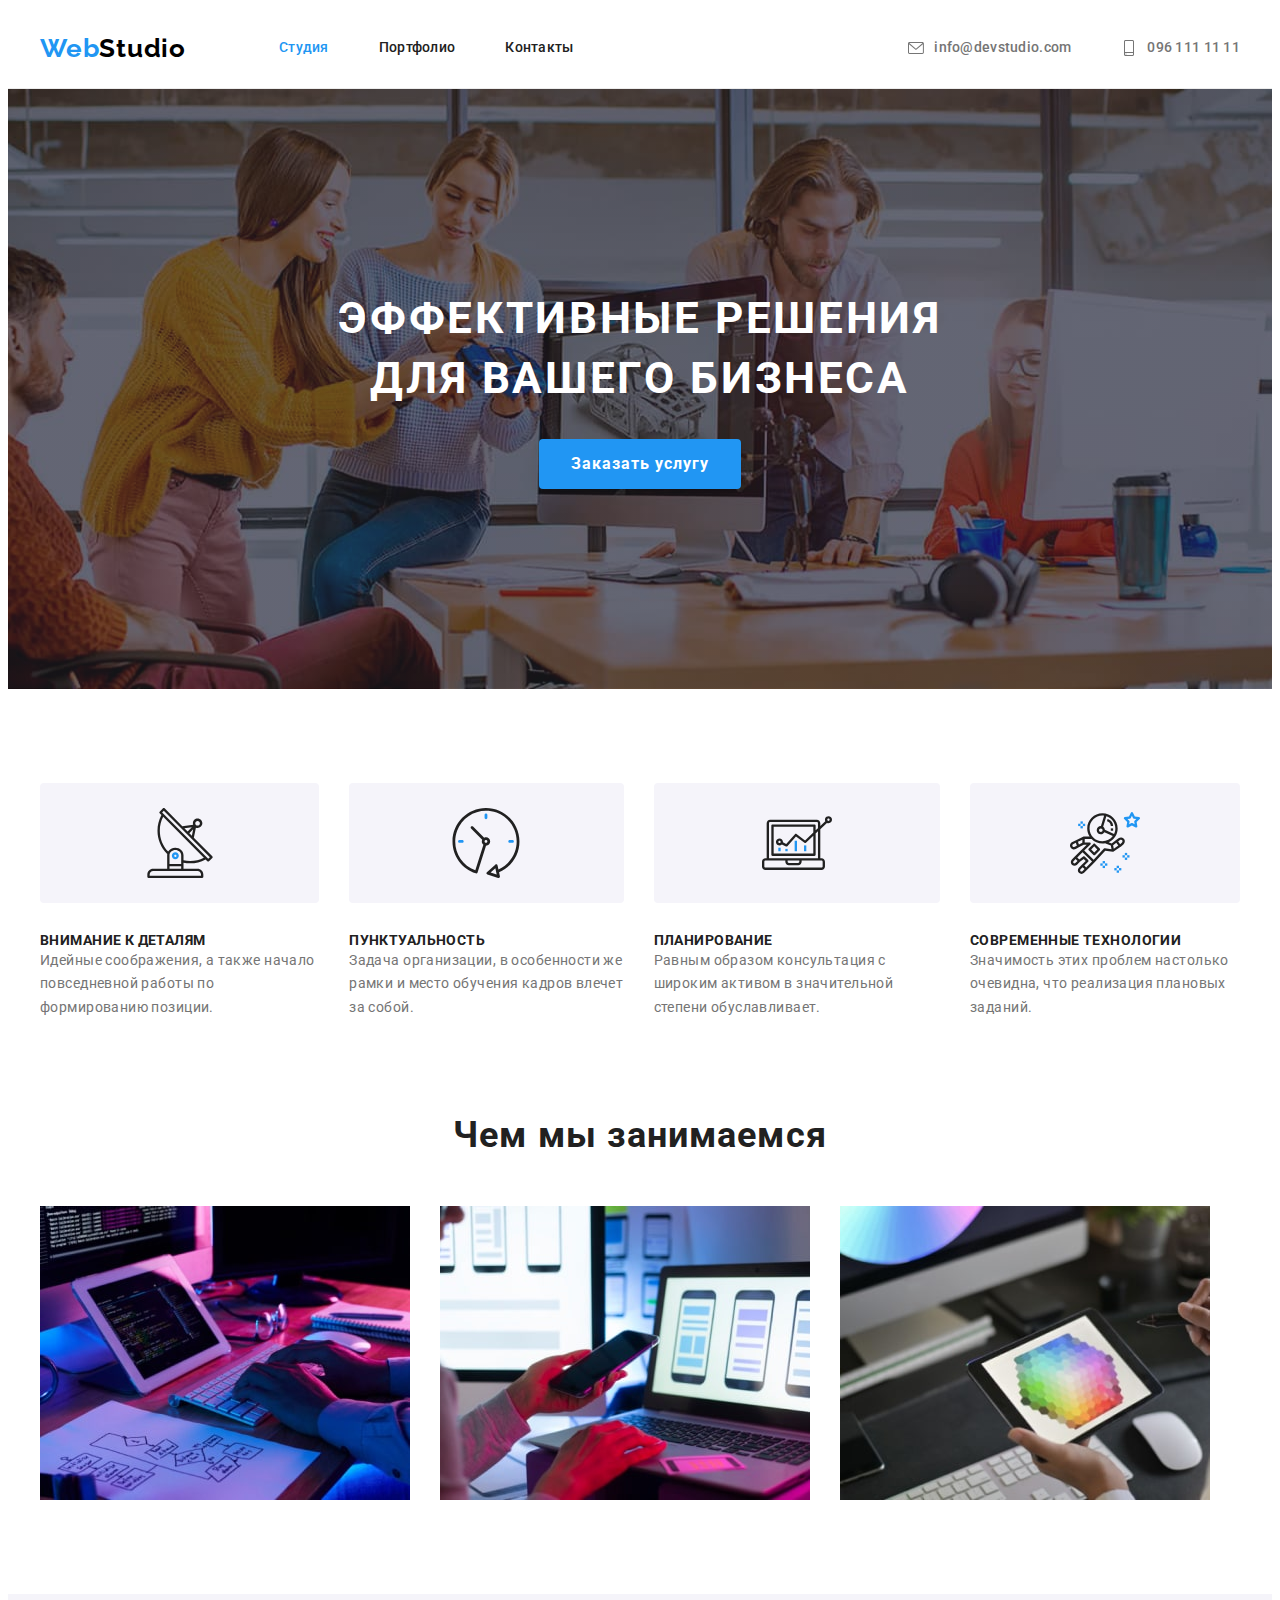
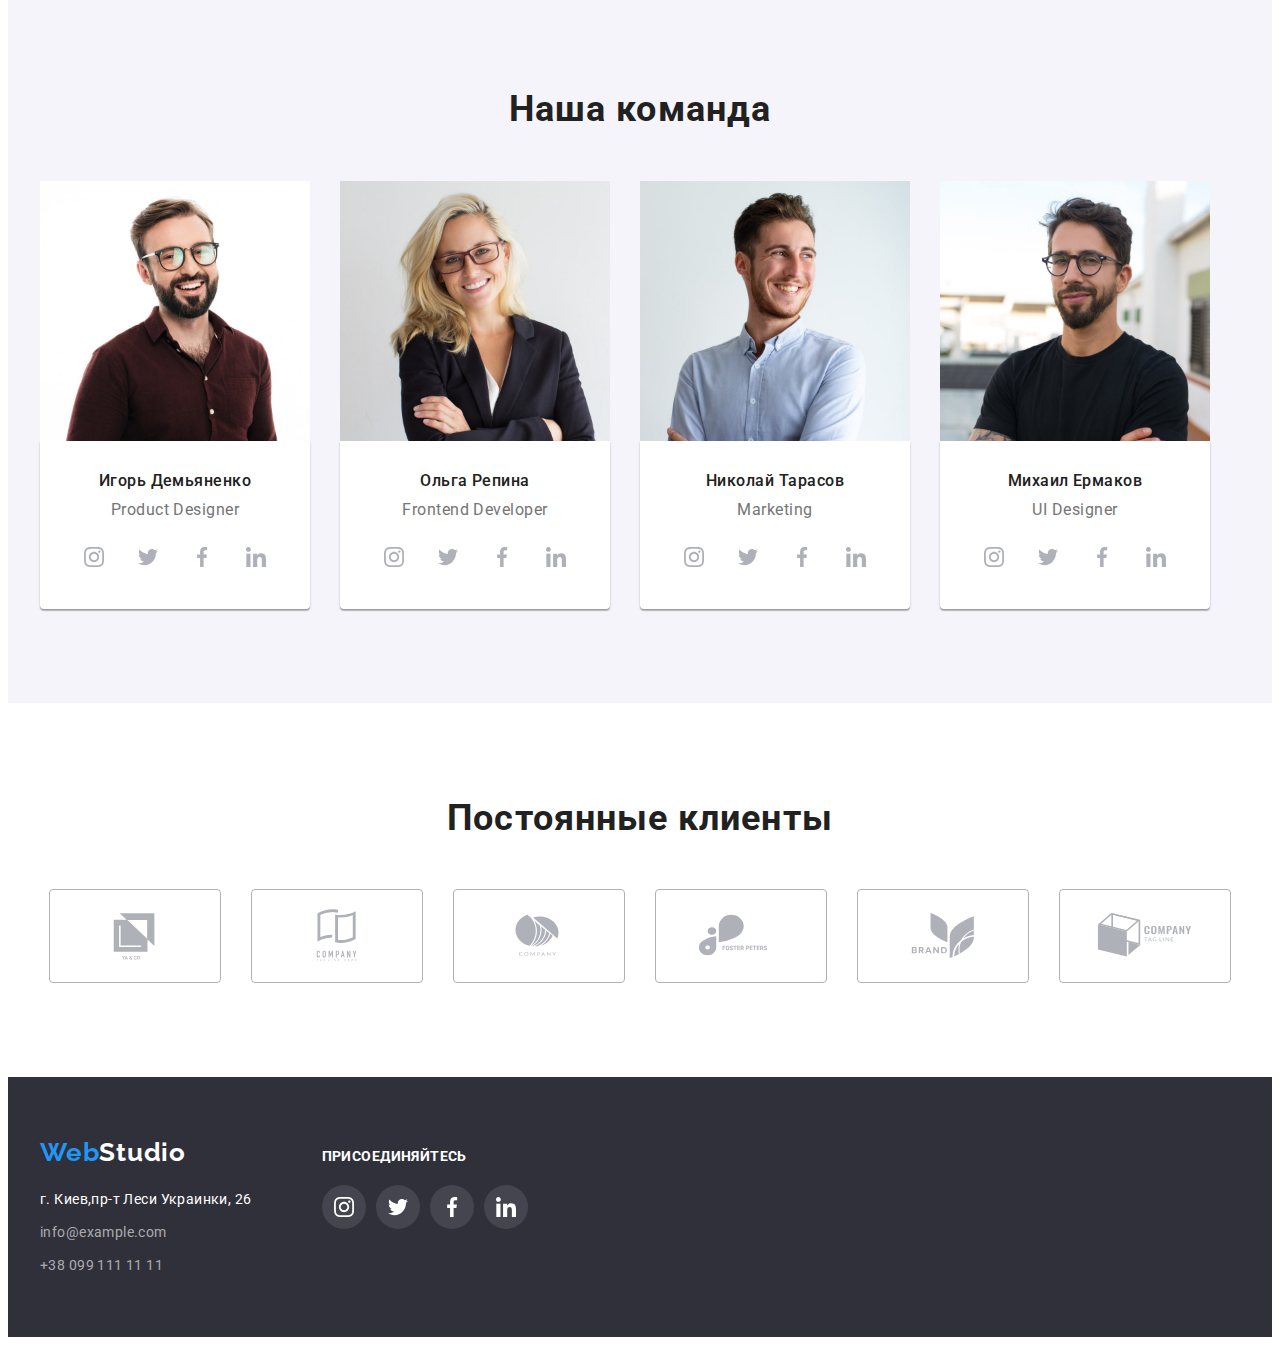
<file: index.html>
<!DOCTYPE html>
<html lang="ru">

<head>
    <meta charset="UTF-8" />
    <meta http-equiv="X-UA-Compatible" content="IE=edge" />
    <meta name="viewport" content="width=device-width, initial-scale=1.0" />
    <title>Студия</title>
    <link rel="preconnect" href="https://fonts.googleapis.com">
    <link rel="preconnect" href="https://fonts.gstatic.com" crossorigin>
    <link
        href="https://fonts.googleapis.com/css2?family=Raleway:wght@700&family=Roboto:wght@400;500;700;900&display=swap"
        rel="stylesheet">
    <link rel="stylesheet" href="https://cdnjs.cloudflare.com/ajax/libs/modern-normalize/1.1.0/modern-normalize.min.css"
        integrity="sha512-wpPYUAdjBVSE4KJnH1VR1HeZfpl1ub8YT/NKx4PuQ5NmX2tKuGu6U/JRp5y+Y8XG2tV+wKQpNHVUX03MfMFn9Q=="
        crossorigin="anonymous" referrerpolicy="no-referrer" />
    <link rel="stylesheet" href="./css/styles.css">
</head>

<body>
    <header class="header">
        <div class="container header-container">
            <a class="logo link" href="WebStudio"> <span class="logo-web">Web</span><span
                    class="logo-black">Studio</span></a>
            <nav class="nav">
                <ul class="nav-list list">
                    <li class="nav-item"><a href="./index.html" class="nav-link link current">Студия</a></li>
                    <li class="nav-item"><a href="./portfolio.html" class="nav-link link">Портфолио</a></li>
                    <li class="nav-item"><a href="" class="nav-link link">Контакты</a></li>
                </ul>
            </nav>
            <ul class="contacts list">
                <li class="contact-item"><a class="header-contact-link link" href="mailto:info@devstudio.com">
                        <svg class="header-contact-icon" width="16" height="16">
                            <use href="./images/icons.svg#icon-envelope"></use>
                        </svg>info@devstudio.com
                    </a></li>
                <li class="contact-item"><a class="header-contact-link link" href="tel:+380961111111">
                        <svg class="header-contact-icon" width="16" height="16">
                            <use href="./images/icons.svg#icon-smartphone"></use>
                        </svg>096 111 11
                        11</a></li>
            </ul>
        </div>
    </header>
    <main>
        <section class=" main-section">
            <div class="container container-hero">
                <h1 class="main">Эффективные решения для вашего бизнеса</h1>
                <button class="primary-btn" type="button">Заказать услугу</button>
            </div>
        </section>
        <section class="section special">
            <div class="container special-our">
                <h2 class="visually-hidden">Особенности</h2>
                <ul class="special-list list">
                    <li class="special-item picture-item">
                        <div class="pictures">
                            <svg class="special-icon" width="70" height="70">
                                <use href="./images/icons.svg#icon-antenna"></use>
                            </svg>
                        </div>
                        <h3 class="special-title">Внимание к деталям</h3>
                        <p class="special-text">Идейные соображения, а также начало повседневной
                            работы по формированию
                            позиции.</p>
                    </li>
                    <li class="special-item picture-item">
                        <div class="pictures">
                            <svg class="special-icon" width="70" height="70">
                                <use href="./images/icons.svg#icon-clock"></use>
                            </svg>
                        </div>
                        <h3 class="special-title">Пунктуальность</h3>
                        <p class="special-text">Задача организации, в особенности же рамки и
                            место обучения кадров
                            влечет за
                            собой.</p>
                    </li>
                    <li class="special-item picture-item">
                        <div class="pictures">
                            <svg class="special-icon" width="70" height="70">
                                <use href="./images/icons.svg#icon-diagram"></use>
                            </svg>
                        </div>
                        <h3 class="special-title">Планирование</h3>
                        <p class="special-text">Равным образом консультация с широким активом в
                            значительной степени
                            обуславливает.</p>
                    </li>
                    <li class="special-item picture-item">
                        <div class="pictures">
                            <svg class="special-icon" width="70" height="70">
                                <use href="./images/icons.svg#icon-astronaut"></use>
                            </svg>
                        </div>
                        <h3 class="special-title picture-item">Современные технологии</h3>
                        <p class="special-text">Значимость этих проблем настолько очевидна, что
                            реализация плановых
                            заданий.
                        </p>
                    </li>
                </ul>
            </div>
        </section>
        <section class="section section-work">
            <div class="container">
                <h2 class="section-title">Чем мы занимаемся</h2>
                <ul class="work-list list">
                    <li class="work-item">
                        <img src="./images/what-are-we-doing-1-min.jpg" alt="руки на клавиатуре" width="370">
                    </li>
                    <li class="work-item">
                        <img src="./images/what-are-we-doing-2-min.jpg" alt="в руках мобильный телефон" width="370">
                    </li>
                    <li class="work-item">
                        <img src="./images/what-are-we-doing-3-min.jpg" alt="в руках планшет" width="370">
                    </li>
                </ul>
            </div>
        </section>
        <section class="section team">
            <div class="container">
                <h2 class="team-title section-title">Наша команда</h2>
                <ul class="team-list list">
                    <li class="team-item"><img src="./images/img-min-1.jpg" alt="мужчина в коричневой рубашке"
                            width="270">
                        <div class="teammate">
                            <h3 class="teammate-name general-styles">Игорь Демьяненко</h3>
                            <p class="teammate-position general-styles">Product Designer</p>
                            <ul class="teammate-social-list list">
                                <li class="teammate-social-item">
                                    <a href="" class="teammate-social-link">
                                        <svg class="teammate-social-icon" width="20" height="20">
                                            <use href="./images/icons.svg#icon-instagram"></use>
                                        </svg>
                                    </a>
                                </li>
                                <li class=" teammate-social-item">
                                    <a href="" class="teammate-social-link"><svg class="teammate-social-icon" width="20"
                                            height="20">
                                            <use href="./images/icons.svg#icon-twitter"></use>
                                        </svg></a>
                                </li>
                                <li class="teammate-social-item">
                                    <a href="" class="teammate-social-link"><svg class="teammate-social-icon" width="20"
                                            height="20">
                                            <use href="./images/icons.svg#icon-facebook"></use>
                                        </svg></a>
                                </li>
                                <li class="teammate-social-item">
                                    <a href="" class="teammate-social-link"><svg class="teammate-social-icon" width="20"
                                            height="20">
                                            <use href="./images/icons.svg#icon-linkedin"></use>
                                        </svg></a>
                                </li>
                            </ul>
                        </div>
                    </li>
                    <li class="team-item">
                        <img src="./images/img-min-2.jpg" alt="женщина" width="270">
                        <div class="teammate">
                            <h3 class="teammate-name general-styles">Ольга Репина</h3>
                            <p class="teammate-position general-styles">Frontend Developer</p>
                            <ul class="teammate-social-list list">
                                <li class="teammate-social-item">
                                    <a href="" class="teammate-social-link">
                                        <svg class="teammate-social-icon" width="20" height="20">
                                            <use href="./images/icons.svg#icon-instagram"></use>
                                        </svg>
                                    </a>
                                </li>
                                <li class=" teammate-social-item">
                                    <a href="" class="teammate-social-link"><svg class="teammate-social-icon" width="20"
                                            height="20">
                                            <use href="./images/icons.svg#icon-twitter"></use>
                                        </svg></a>
                                </li>
                                <li class="teammate-social-item">
                                    <a href="" class="teammate-social-link"><svg class="teammate-social-icon" width="20"
                                            height="20">
                                            <use href="./images/icons.svg#icon-facebook"></use>
                                        </svg></a>
                                </li>
                                <li class="teammate-social-item">
                                    <a href="" class="teammate-social-link"><svg class="teammate-social-icon" width="20"
                                            height="20">
                                            <use href="./images/icons.svg#icon-linkedin"></use>
                                        </svg></a>
                                </li>
                            </ul>
                        </div>
                    </li>
                    <li class="team-item">
                        <img src="./images/img-min-3.jpg" alt="мужчина в коричневой рубашке" width="270">
                        <div class="teammate">
                            <h3 class="teammate-name general-styles">Николай Тарасов</h3>
                            <p class="teammate-position general-styles">Marketing</p>
                            <ul class="teammate-social-list list">
                                <li class="teammate-social-item">
                                    <a href="" class="teammate-social-link">
                                        <svg class="teammate-social-icon" width="20" height="20">
                                            <use href="./images/icons.svg#icon-instagram"></use>
                                        </svg>
                                    </a>
                                </li>
                                <li class=" teammate-social-item">
                                    <a href="" class="teammate-social-link"><svg class="teammate-social-icon" width="20"
                                            height="20">
                                            <use href="./images/icons.svg#icon-twitter"></use>
                                        </svg></a>
                                </li>
                                <li class="teammate-social-item">
                                    <a href="" class="teammate-social-link"><svg class="teammate-social-icon" width="20"
                                            height="20">
                                            <use href="./images/icons.svg#icon-facebook"></use>
                                        </svg></a>
                                </li>
                                <li class="teammate-social-item">
                                    <a href="" class="teammate-social-link"><svg class="teammate-social-icon" width="20"
                                            height="20">
                                            <use href="./images/icons.svg#icon-linkedin"></use>
                                        </svg></a>
                                </li>
                            </ul>
                        </div>
                    </li>
                    <li class="team-item">
                        <img src="./images/img-min-4.jpg" alt="мужчина в коричневой рубашке" width="270">
                        <div class="teammate">
                            <h3 class="teammate-name general-styles">Михаил Ермаков</h3>
                            <p class="teammate-position general-styles">UI Designer</p>
                            <ul class="teammate-social-list list">
                                <li class="teammate-social-item">
                                    <a href="" class="teammate-social-link">
                                        <svg class="teammate-social-icon" width="20" height="20">
                                            <use href="./images/icons.svg#icon-instagram"></use>
                                        </svg>
                                    </a>
                                </li>
                                <li class=" teammate-social-item">
                                    <a href="" class="teammate-social-link"><svg class="teammate-social-icon" width="20"
                                            height="20">
                                            <use href="./images/icons.svg#icon-twitter"></use>
                                        </svg></a>
                                </li>
                                <li class="teammate-social-item">
                                    <a href="" class="teammate-social-link"><svg class="teammate-social-icon" width="20"
                                            height="20">
                                            <use href="./images/icons.svg#icon-facebook"></use>
                                        </svg></a>
                                </li>
                                <li class="teammate-social-item">
                                    <a href="" class="teammate-social-link"><svg class="teammate-social-icon" width="20"
                                            height="20">
                                            <use href="./images/icons.svg#icon-linkedin"></use>
                                        </svg></a>
                                </li>
                            </ul>
                        </div>
                    </li>
                </ul>
            </div>
        </section>
        <section class="section clients">
            <div class="container">
                <h2 class="clients-title section-title">Постоянные клиенты</h2>
                <ul class="clients-list list">
                    <li class="client-item">
                        <a href="" class="client-link"><svg class="client-icon" width="106" height="60">
                                <use href="./images/icons.svg#icon-Logo-1"></use>
                            </svg></a>
                    </li>
                    <li class="client-item">
                        <a href="" class="client-link"><svg class="client-icon" width="106" height="60">
                                <use href="./images/icons.svg#icon-Logo-2"></use>
                            </svg></a>
                    </li>
                    <li class="client-item">
                        <a href="" class="client-link"><svg class="client-icon" width="106" height="60">
                                <use href="./images/icons.svg#icon-Logo-3"></use>
                            </svg></a>
                    </li>
                    <li class="client-item">
                        <a href="" class="client-link"><svg class="client-icon" width="106" height="60">
                                <use href="./images/icons.svg#icon-Logo-4"></use>
                            </svg></a>
                    </li>
                    <li class="client-item">
                        <a href="" class="client-link"><svg class="client-icon" width="106" height="60">
                                <use href="./images/icons.svg#icon-Logo-5"></use>
                            </svg></a>
                    </li>
                    <li class="client-item">
                        <a href="" class="client-link"><svg class="client-icon" width="106" height="60">
                                <use href="./images/icons.svg#icon-Logo-6"></use>
                            </svg></a>
                    </li>
                </ul>
    </main>
    <footer class="footer-section">
        <div class="container container-logo-icons">
            <div class="container-footer">
                <a class="logo link" href="WebStudio"><span class="logo-web">Web</span><span
                        class="logo-white">Studio</span></a>
                <address class="address">
                    <ul class="footer-contact-list list">
                        <li class="footer-item">
                            <a class="map-link link footer-styles" href="https://goo.gl/maps/kV6BVvsJmheGVxGN6"
                                target="_blank" rel="noopener noreferrer">г.
                                Киев,пр-т Леси Украинки, 26
                            </a>
                        </li>
                        <li class="footer-contact-item footer-item">
                            <a class="contact-link link footer-styles"
                                href="mailto:info@example.com">info@example.com</a>
                        </li>
                        <li class="footer-contact-item footer-item">
                            <a class="contact-link link footer-styles" href="tel:+380991111111">+38 099 111 11 11</a>
                        </li>
                    </ul>
            </div>
            </address>
            <div class="container-join">
                <h3 class="join-title">ПРИСОЕДИНЯЙТЕСЬ</h3>
                <ul class="join-list list">
                    <li class="join-item">
                        <a href="" class="join-link">
                            <svg class="join-icon" width="20" height="20">
                                <use href="./images/icons.svg#icon-instagram-2"></use>
                            </svg>
                        </a>
                    </li>
                    <li class="join-item">
                        <a href="" class="join-link">
                            <svg class="join-icon" width="20" height="20">
                                <use href="./images/icons.svg#icon-twitter-2"></use>
                            </svg></a>
                    </li>
                    <li class="join-item">
                        <a href="" class="join-link">
                            <svg class="join-icon" width="20" height="20">
                                <use href="./images/icons.svg#icon-facebook-2"></use>
                            </svg></a>
                    </li>
                    <li class="join-item">
                        <a href="" class="join-link">
                            <svg class="join-icon" width="20" height="20">
                                <use href="./images/icons.svg#icon-linkedin-2"></use>
                            </svg></a>
                    </li>
                </ul>
            </div>
        </div>
    </footer>
</body>

</html>
</file>
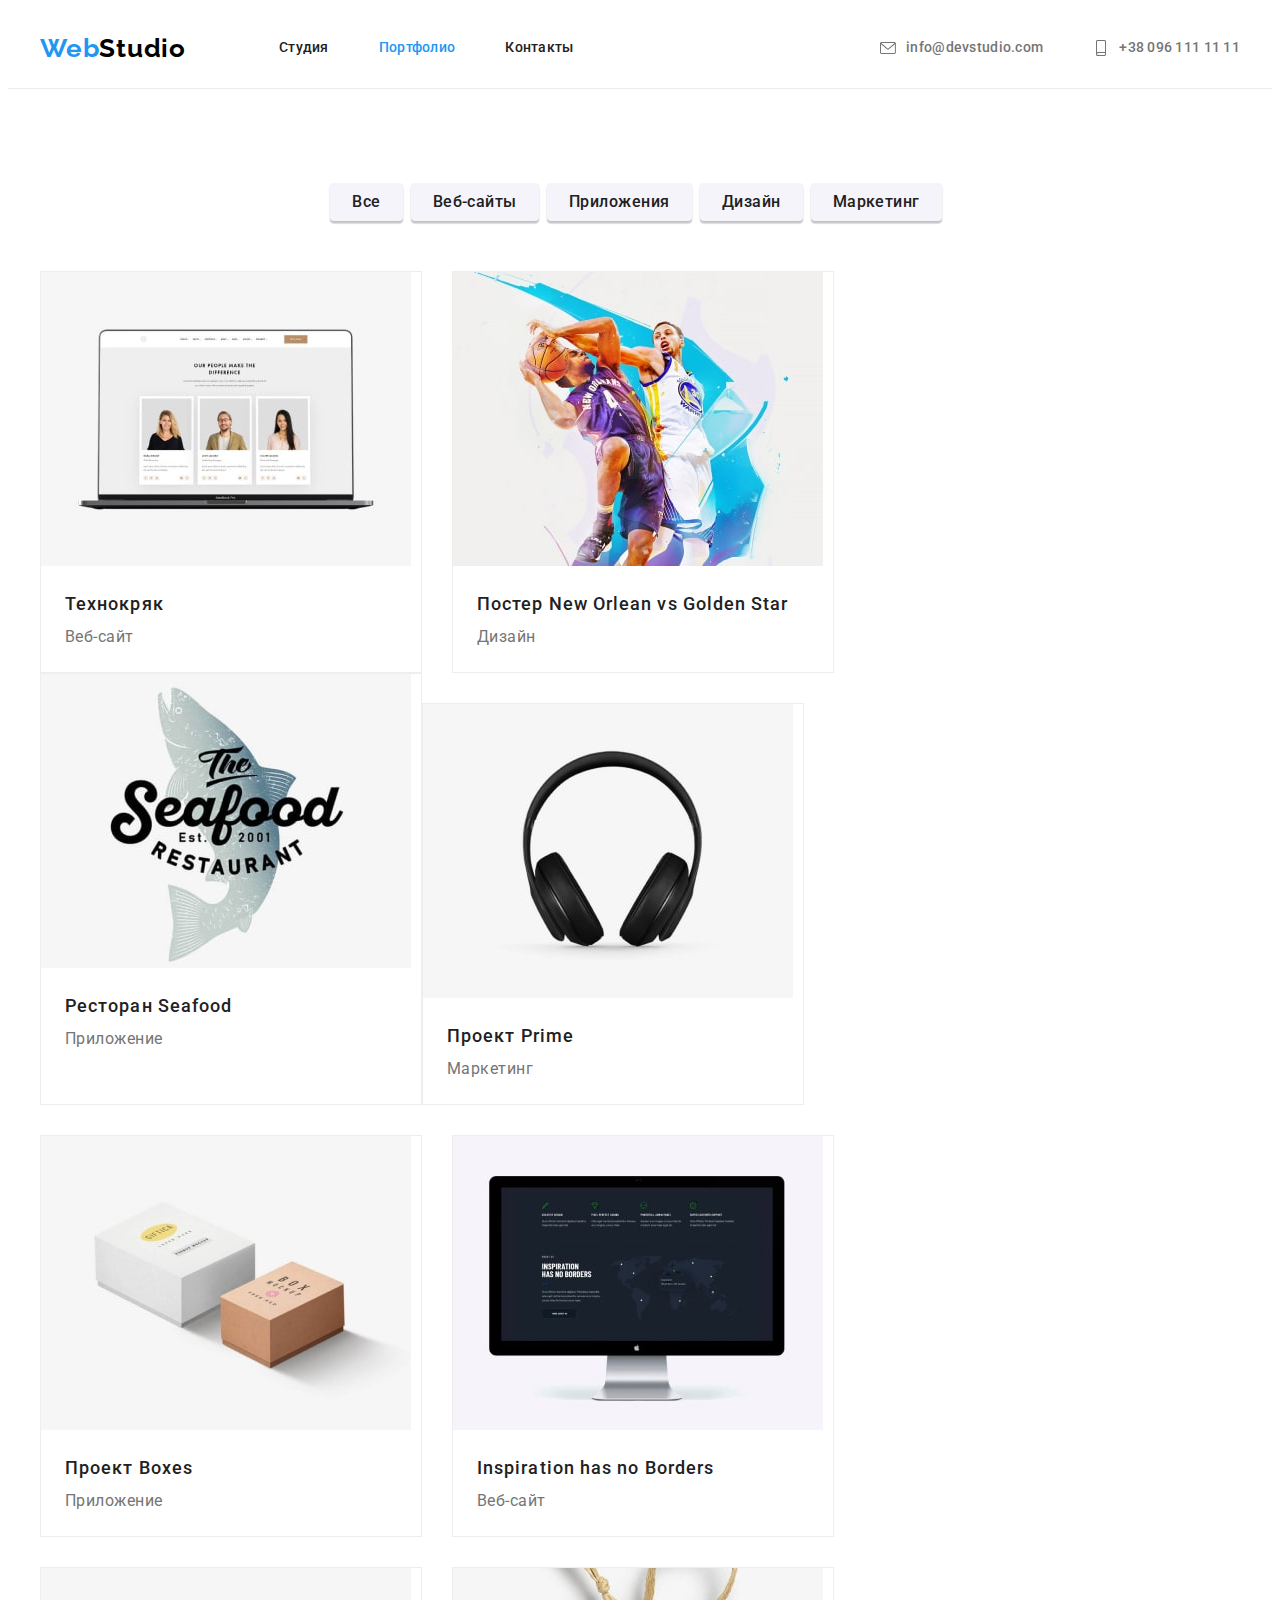
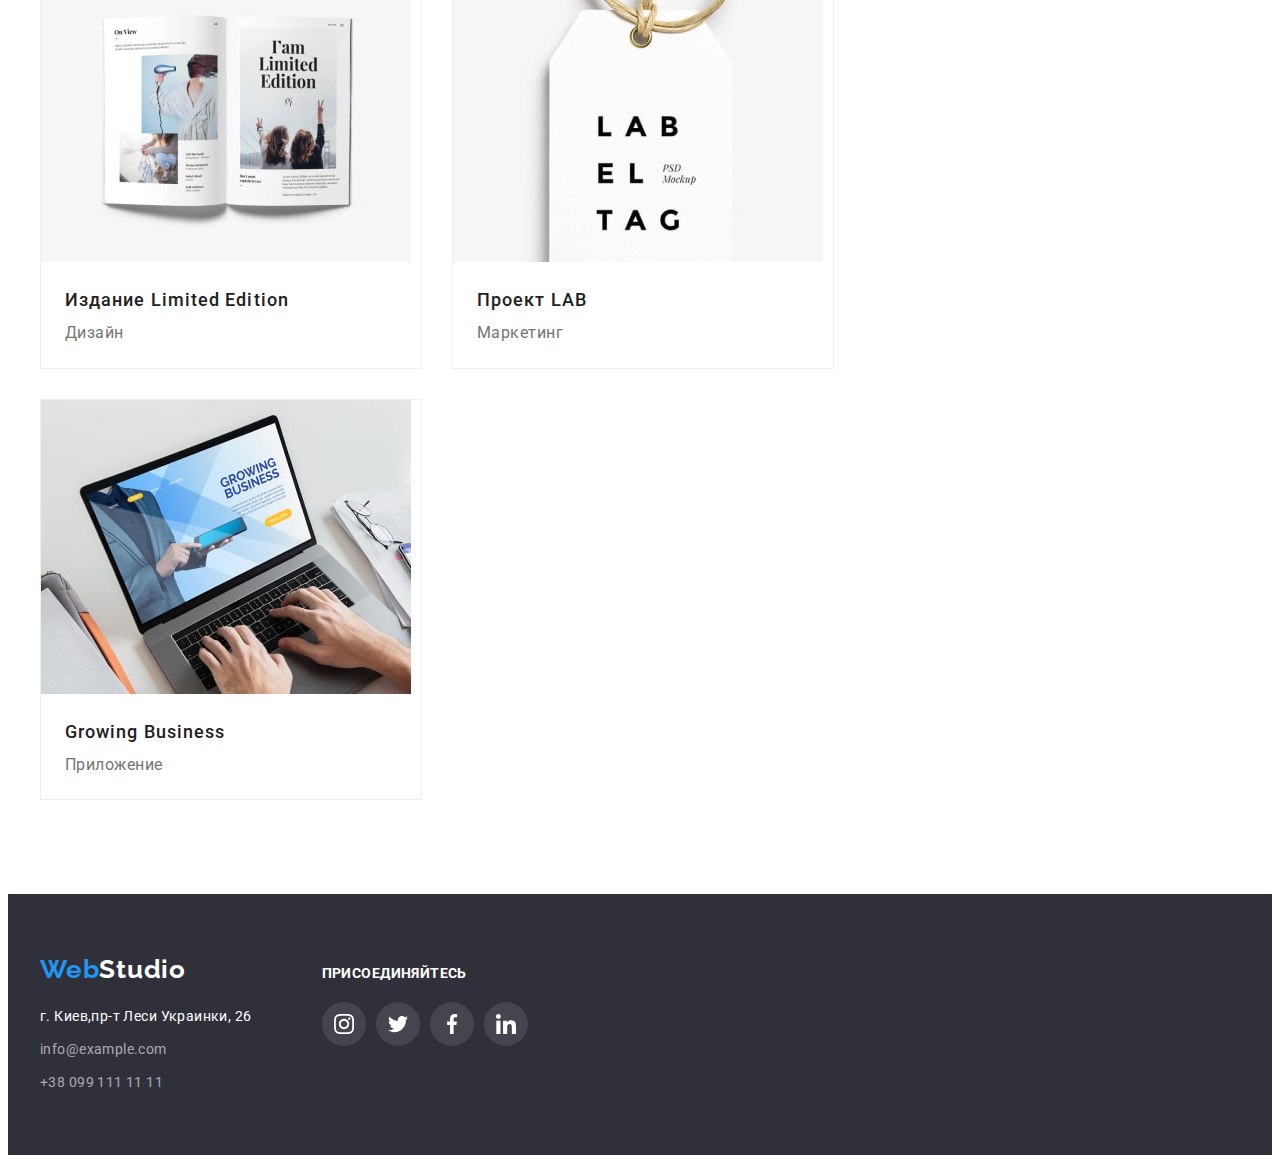
<file: portfolio.html>
<!DOCTYPE html>
<html lang="ru">

<head>
    <meta charset="UTF-8">
    <meta http-equiv="X-UA-Compatible" content="IE=edge">
    <meta name="viewport" content="width=device-width, initial-scale=1.0">
    <title>Портфолио</title>
    <link rel="preconnect" href="https://fonts.googleapis.com">
    <link rel="preconnect" href="https://fonts.gstatic.com" crossorigin>
    <link
        href="https://fonts.googleapis.com/css2?family=Raleway:wght@700&family=Roboto:wght@400;500;700;900&display=swap"
        rel="stylesheet">
    <link rel="stylesheet" href="https://cdnjs.cloudflare.com/ajax/libs/modern-normalize/1.1.0/modern-normalize.min.css"
        integrity="sha512-wpPYUAdjBVSE4KJnH1VR1HeZfpl1ub8YT/NKx4PuQ5NmX2tKuGu6U/JRp5y+Y8XG2tV+wKQpNHVUX03MfMFn9Q=="
        crossorigin="anonymous" referrerpolicy="no-referrer" />
    <link rel="stylesheet" href="./css/styles.css">
</head>

<body>
    <header class="header">
        <div class="container  header-container">
            <a class="logo link" href="WebStudio"> <span class="logo-web">Web</span><span
                    class="logo-black">Studio</span></a>
            <nav class="nav">
                <ul class="nav-list list">
                    <li class="nav-item"><a href="./index.html" class="nav-link link">Студия</a></li>
                    <li class="nav-item"><a href="./portfolio.html" class="nav-link link current">Портфолио</a></li>
                    <li class="nav-item"><a href="" class="nav-link link">Контакты</a></li>
                </ul>
            </nav>
            <ul class="contacts list">
                <li class="contact-item"><a class="header-contact-link link" href="mailto:info@devstudio.com"><svg
                            class="header-contact-icon" width="16" height="16">
                            <use href="./images/icons.svg#icon-envelope"></use>
                        </svg>info@devstudio.com</a></li>
                <li class="contact-item"><a class="header-contact-link link" href="tel:+380961111111"><svg
                            class="header-contact-icon" width="16" height="16">
                            <use href="./images/icons.svg#icon-smartphone"></use>
                        </svg>+38 096 111 11
                        11</a></li>
            </ul>
        </div>
    </header>
    <main>
        <section class="portfolio section">
            <div class="container">
                <h1 class="visually-hidden">Портфолио</h1>
                <ul class="filter-list list">
                    <li class="filter-item-btn"><button class="secondary-btn" type="button">Все</button></li>
                    <li class="filter-item-btn"><button class="secondary-btn" type="button">Веб-сайты</button></li>
                    <li class="filter-item-btn"><button class="secondary-btn" type="button">Приложения</button></li>
                    <li class="filter-item-btn"><button class="secondary-btn" type="button">Дизайн</button></li>
                    <li class="filter-item-btn"><button class="secondary-btn" type="button">Маркетинг</button></li>
                </ul>
                <h2 class="visually-hidden">Примеры работ</h2>
                <ul class="portfolio-list list">
                    <li class="portfolio-item"><img src="./images/img(05)-min.jpg" alt="экран ноутбука" width="370">
                        <div class="type-work">
                            <a class="link" href="">
                                <h3 class="portfolio-title">Технокряк</h3>
                                <p class="portfolio-text">Веб-сайт</p>
                            </a>
                        </div>
                    </li>
                    <li class="portfolio-item"><img src="./images/img(06)-min.jpg" alt="постер два баскетболиста"
                            width="370">
                        <div class="type-work">
                            <a class="link" href="">
                                <h3 class="portfolio-title">Постер New Orlean vs Golden Star</h3>
                                <p class="portfolio-text">Дизайн</p>
                            </a>
                        </div>
                    </li>
                    <li class="portfolio-item"><img src="./images/img(07)-min.jpg" alt="логотип на рыбе" width="370">
                        <div class="type-work">
                            <a class="link" href="">
                                <h3 class="portfolio-title">Ресторан Seafood</h3>
                                <p class="portfolio-text">Приложение</p>
                            </a>
                        </div>
                    </li>
                    <li class="portfolio-item"><img src="./images/img(08)-min.jpg" alt="наушники" width="370">
                        <div class="type-work"><a class="link" href="">
                                <h3 class="portfolio-title">Проект Prime</h3>
                                <p class="portfolio-text">Маркетинг</p>
                            </a>
                        </div>
                    </li>
                    <li class="portfolio-item"><img src="./images/img(09)-min.jpg" alt="две коробки" width="370">
                        <div class="type-work"><a class="link" href="">
                                <h3 class="portfolio-title">Проект Boxes</h3>
                                <p class="portfolio-text">Приложение</p>
                            </a>
                        </div>
                    </li>
                    <li class="portfolio-item"> <img src="./images/img(010)-min.jpg" alt="монитор" width="370">
                        <div class="type-work">
                            <a class="link" href="">
                                <h3 class="portfolio-title">Inspiration has no Borders</h3>
                                <p class="portfolio-text">Веб-сайт</p>
                            </a>
                        </div>
                    </li>
                    <li class="portfolio-item"> <img src="./images/img(011)-min.jpg" alt="монитор" width="370">
                        <div class="type-work">
                            <a class="link" href="">
                                <h3 class="portfolio-title">Издание Limited Edition</h3>
                                <p class="portfolio-text">Дизайн</p>
                            </a>
                        </div>
                    </li>
                    <li class="portfolio-item"> <img src="./images/img(012)-min.jpg" alt="белая этикетка" width="370">
                        <div class="type-work">
                            <a class="link" href="">
                                <h3 class="portfolio-title">Проект LAB</h3>
                                <p class="portfolio-text">Маркетинг</p>
                            </a>
                        </div>
                    </li>
                    <li class="portfolio-item"> <img src="./images/img(013)-min.jpg" alt="руки на клавиатуре ноутбука"
                            width="370">
                        <div class="type-work">
                            <a class="link" href="">
                                <h3 class="portfolio-title">Growing Business</h3>
                                <p class="portfolio-text">Приложение</p>
                            </a>
                        </div>
                    </li>
                </ul>
            </div>
        </section>
    </main>
    <footer class="footer-section">
        <div class="container container-logo-icons">
            <div class="container-footer">
                <a class="logo link logo-footer" href="WebStudio"><span class="logo-web">Web</span><span
                        class="logo-white">Studio</span></a>
                <address class="address">
                    <ul class="footer-contact-list list">
                        <li class="footer-item">
                            <a class="map-link link footer-styles" href="https://goo.gl/maps/kV6BVvsJmheGVxGN6"
                                target="_blank" rel="noopener noreferrer">г.
                                Киев,пр-т Леси Украинки, 26
                            </a>
                        </li>
                        <li class="footer-contact-item footer-item">
                            <a class="contact-link link footer-styles"
                                href="mailto:info@example.com">info@example.com</a>
                        </li>
                        <li class="footer-contact-item">
                            <a class="contact-link link footer-styles" href="tel:+380991111111">+38 099 111 11 11</a>
                        </li>
                    </ul>
            </div>
            </address>
            <div class="container-join">
                <h3 class="join-title">ПРИСОЕДИНЯЙТЕСЬ</h3>
                <ul class="join-list list">
                    <li class="join-item">
                        <a href="" class="join-link">
                            <svg class="join-icon" width="20" height="20">
                                <use href="./images/icons.svg#icon-instagram-2"></use>
                            </svg>
                        </a>
                    </li>
                    <li class="join-item">
                        <a href="" class="join-link">
                            <svg class="join-icon" width="20" height="20">
                                <use href="./images/icons.svg#icon-twitter-2"></use>
                            </svg></a>
                    </li>
                    <li class="join-item">
                        <a href="" class="join-link">
                            <svg class="join-icon" width="20" height="20">
                                <use href="./images/icons.svg#icon-facebook-2"></use>
                            </svg></a>
                    </li>
                    <li class="join-item">
                        <a href="" class="join-link">
                            <svg class="join-icon" width="20" height="20">
                                <use href="./images/icons.svg#icon-linkedin-2"></use>
                            </svg></a>
                    </li>
                </ul>
            </div>
        </div>
    </footer>
</body>

</html>
</file>
<file: css/styles.css>
:root {
  --primary-text-color: #000000;
  --secondary-text-color: #ffffff;
  --primary-shade-text-color: #212121;
  --primary-shade-2-text-color: #757575;
  --secondary-shade-text-color: rgba(255, 255, 255, 0.6);
  --accent-color: #2196f3;

  --primary-bgr-color: #ffffff;
  --secondary-bgr-color: #2f303a;
  --footer-social-bgr-color: rgba(255, 255, 255, 0.1);
  --secondary-shade-bgr-color: #f5f4fa;

  --border-header-color: #ececec;
  --border-portfolio-item-color: #eeeeee;
  --border-clients-color: #afb1b8;
}
body {
  font-family: 'Roboto', sans-serif;
  color: var(--primary-text-color);
  background-color: var(--primary-bgr-color);
}
p,
h1,
h2,
h3,
h4,
h5,
h6 {
  margin: 0;
}

ul {
  margin: 0;
  padding: 0;
}

img {
  display: block;
  max-width: 100%;
  height: auto;
}
.section {
  padding: 94px 0;
}
.container {
  width: 1200px;
  padding: 0 15px;
  margin: 0 auto;
}
.list {
  list-style: none;
}
.link {
  text-decoration: none;
}
.visually-hidden {
  position: absolute;
  white-space: nowrap;
  width: 1px;
  height: 1px;
  overflow: hidden;
  border: 0;
  padding: 0;
  clip: rect(0 0 0 0);
  clip-path: inset(50%);
  margin: -1px;
}
/* ---------КНОПКИ------- */
.primary-btn {
  cursor: pointer;
  font-family: inherit;
  font-weight: 700;
  font-size: 16px;
  line-height: 1.87;
  letter-spacing: 0.06em;
  color: var(--secondary-text-color);
  background-color: var(--accent-color);
  display: block;
  margin: 0 auto;
}
.primary-btn:focus,
.primary-btn:hover {
  background-color: var(--accent-color);
}
.primary-btn {
  padding: 10px 32px;
  border: none;
  box-shadow: 0px 4px 4px rgba(0, 0, 0, 0.15);
  border-radius: 4px;
}
.secondary-btn {
  cursor: pointer;
  font-family: inherit;
  font-weight: 500;
  font-size: 16px;
  line-height: 1.62;
  letter-spacing: 0.03em;
  color: var(--primary-shade-text-color);
  background-color: var(--secondary-shade-bgr-color);
  border-radius: 4px;
  padding: 6px 22px;
  border: none;
  box-shadow: 0px 3px 1px rgba(0, 0, 0, 0.1), 0px 1px 2px rgba(0, 0, 0, 0.08),
    0px 2px 2px rgba(0, 0, 0, 0.12);
}
.secondary-btn:hover,
.secondary-btn:focus {
  color: var(--secondary-text-color);
  background-color: var(--accent-color);
}
.filter-list {
  display: flex;
  justify-content: center;
}
.filter-item-btn:not(:last-child) {
  margin-right: 8px;
}
.filter-item-btn {
  margin-right: 8px;
}
/* ------ОБЩЕЕ----- */
.general-styles {
  line-height: 1.19;
  text-align: center;
  letter-spacing: 0.03em;
}
.footer-styles {
  font-style: normal;
  font-weight: 400;
  font-size: 14px;
  line-height: 1.71;
  letter-spacing: 0.03em;
}
.section-title {
  font-weight: 700;
  font-size: 36px;
  line-height: 1.17;
  text-align: center;
  letter-spacing: 0.03em;
  margin-bottom: 50px;
  color: var(--primary-shade-text-color);
}
/* -------HEADER------- */
.header {
  border-bottom: 1px solid var(--border-header-color);
}
.logo {
  font-family: Raleway;
  font-style: normal;
  font-weight: 700;
  font-size: 26px;
  line-height: 1.19;
  letter-spacing: 0.03em;
}
.header-container {
  display: flex;
  align-items: center;
}
.logo-web {
  color: var(--accent-color);
}
.logo-black {
  color: var(--primary-text-color);
}
.logo-white {
  color: var(--secondary-text-color);
}
.nav {
  margin-left: 93px;
}
.nav-list {
  display: flex;
  align-items: center;
}
.nav-item:not(:last-child) {
  margin-right: 50px;
}
.contacts {
  display: flex;
  align-items: center;
  margin-left: auto;
}
.contact-item:not(:last-child) {
  margin-right: 50px;
}
.nav-link {
  font-weight: 500;
  font-size: 14px;
  line-height: 1.14;
  letter-spacing: 0.02em;
  color: var(--primary-shade-text-color);
  padding: 32px 0;
  display: block;
}
.nav-link:hover,
.nav-link:focus {
  color: var(--accent-color);
}
.current {
  color: var(--accent-color);
}
.header-contact-link {
  font-family: Roboto;
  font-style: normal;
  font-weight: 500;
  font-size: 14px;
  line-height: 1.14;
  letter-spacing: 0.02em;
  color: var(--primary-shade-2-text-color);
  padding: 32px 0;
}
.header-contact-link:hover,
.header-contact-link:focus {
  color: var(--accent-color);
}
.header-contact-icon {
  margin-right: 10px;
}
.header-contact-icon {
  fill: currentColor;
}
.header-contact-link {
  display: flex;
  align-items: center;
  justify-content: center;
}
/* ------HERO----- */
.main-section {
  font-weight: 900;
  font-size: 44px;
  line-height: 1.36;
  text-align: center;
  letter-spacing: 0.06em;
  text-transform: uppercase;
  color: var(--secondary-text-color);
  background-color: var(--secondary-bgr-color);
  background-size: cover;
  background-image: linear-gradient(rgba(47, 48, 58, 0.4), rgba(47, 48, 58, 0.4)),
    url(../images/hero-bg.jpg);
  background-repeat: no-repeat;
  background-position: center;
  padding: 200px 0;
}
.main {
  font-size: 44px;
  max-width: 696px;
  margin: 0 auto 30px;
}

/* --------особенности--------- */
.pictures + .pictures {
  margin-left: 30px;
}
.pictures {
  display: flex;
  justify-content: center;
  background-color: var(--secondary-shade-bgr-color);
  padding: 25px 100px;
  margin-bottom: 30px;
  border-radius: 4px;
}
.special {
  padding-bottom: 47px;
}
.special-list {
  display: flex;
}
.special-item {
  margin-right: 30px;
}
.special-item:last-child {
  margin-right: 0;
}
.special-title {
  font-weight: 700;
  font-size: 14px;
  line-height: 1.14;
  letter-spacing: 0.03em;
  text-transform: uppercase;
  color: var(--primary-shade-text-color);
}
.special-text {
  font-weight: 400;
  font-size: 14px;
  line-height: 1.71;
  letter-spacing: 0.03em;
  color: var(--primary-shade-2-text-color);
}
/* -----ЧЕМ МЫ ЗАНИМАЕМСЯ----- */
.section-work {
  padding-top: 47px;
}
.work-list {
  display: flex;
}
.work-item:not(:last-child) {
  margin-right: 30px;
}
/* -------НАША КОМАНДА-------- */
.team {
  background-color: var(--secondary-shade-bgr-color);
}
.team-list {
  display: flex;
}
.team-item:not(:last-child) {
  margin-right: 30px;
}
.teammate {
  padding: 30px 0;
  background: var(--primary-bgr-color);
  box-shadow: 0px 1px 3px rgba(0, 0, 0, 0.12), 0px 1px 1px rgba(0, 0, 0, 0.14),
    0px 2px 1px rgba(0, 0, 0, 0.2);
  border-radius: 0px 0px 4px 4px;
}
.teammate-name {
  font-style: normal;
  font-weight: 500;
  font-size: 16px;
  color: var(--primary-shade-text-color);
}
.teammate-position {
  margin-top: 10px;
  margin-bottom: 16px;
  font-weight: 400;
  font-size: 16px;
  color: var(--primary-shade-2-text-color);
}
.teammate-social-item {
  width: 44px;
  height: 44px;
}
.teammate-social-item + .teammate-social-item {
  margin-left: 10px;
}
.teammate-social-link {
  width: 100%;
  height: 100%;
  border-radius: 50%;
  display: flex;
  align-items: center;
  justify-content: center;
}
.teammate-social-link:hover,
.teammate-social-link:focus {
  background-color: var(--accent-color);
}
.teammate-social-link:hover .teammate-social-icon,
.teammate-social-link:focus .teammate-social-icon {
  fill: var(--secondary-text-color);
}
.teammate-social-icon {
  fill: var(--border-clients-color);
}
.teammate-social-list {
  display: flex;
  justify-content: center;
}
/* -----ПОСТОЯННЫЕ КЛИЕНТЫ----- */
.clients-list {
  display: flex;
  justify-content: center;
  align-items: center;
}
.client-item + .client-item {
  margin-left: 30px;
}
.client-link {
  display: flex;
  justify-content: center;
  align-items: center;
  width: 170px;
  height: 92px;
  border: 1px solid var(--border-clients-color);
  border-radius: 4px;
  color: #afb1b8;
}
.client-link:hover,
.client-link:focus {
  border-color: var(--accent-color);
}
.client-link:hover,
.client-link:focus {
  color: var(--accent-color);
}
.client-icon {
  fill: currentColor;
}
/* ----------ПОДВАЛ---------- */
.address {
  margin-top: 20px;
}
.footer-contact-list {
  display: block;
}
.map-link {
  color: var(--secondary-text-color);
}
.map-link:hover,
.map-link:focus {
  color: var(--accent-color);
}
.footer-section {
  padding: 60px 0;
  background-color: var(--secondary-bgr-color);
}
.contact-link {
  color: var(--secondary-shade-text-color);
}
.contact-link:hover,
.contact-link:focus {
  color: var(--accent-color);
}
.footer-item:not(:last-child) {
  margin-bottom: 9px;
}
/* ------ПРИСОЕДИНЯЙТЕСЬ----- */
.container-logo-icons {
  display: flex;
  align-items: baseline;
}
.container-join {
  justify-content: flex-start;
  margin-left: 70px;
}
.join-title {
  font-size: 14px;
  line-height: 1.14;
  letter-spacing: 0.03em;
  text-transform: uppercase;
  color: var(--secondary-text-color);
  margin-bottom: 20px;
}
.join-list {
  display: flex;
  padding: 0;
}
.join-item + .join-item {
  margin-left: 10px;
}
.join-link:hover,
.join-link:focus {
  background-color: var(--accent-color);
}
.join-link {
  border-radius: 50%;
  display: flex;
  align-items: center;
  justify-content: center;
  width: 44px;
  height: 44px;
  background-color: var(--footer-social-bgr-color);
}
/* ---------Портфолио------- */
.filter-list {
  margin-bottom: 50px;
}
.portfolio-title {
  font-style: normal;
  font-weight: 500;
  font-size: 18px;
  line-height: 2;
  letter-spacing: 0.06em;
  color: var(--primary-shade-text-color);
}
.portfolio-text {
  font-size: 16px;
  line-height: 1.87;
  letter-spacing: 0.03em;
  color: var(--primary-shade-2-text-color);
}
.portfolio-list {
  display: flex;
  flex-wrap: wrap;
}
.portfolio-item:hover,
.portfolio-item:focus {
  box-shadow: 0px 1px 1px rgba(0, 0, 0, 0.12), 0px 4px 4px rgba(0, 0, 0, 0.06),
    1px 4px 6px rgba(0, 0, 0, 0.16);
}

.portfolio-item {
  border: 1px solid var(--border-portfolio-item-color);
}
.portfolio-item {
  flex-basis: calc((100% - 60px) / 3);
}
.portfolio-item:not(:nth-child(3n)) {
  margin-right: 30px;
}
.portfolio-item:not(:nth-child(-n + 3)) {
  margin-top: 30px;
}
.type-work {
  padding: 20px 24px;
}
</file>
